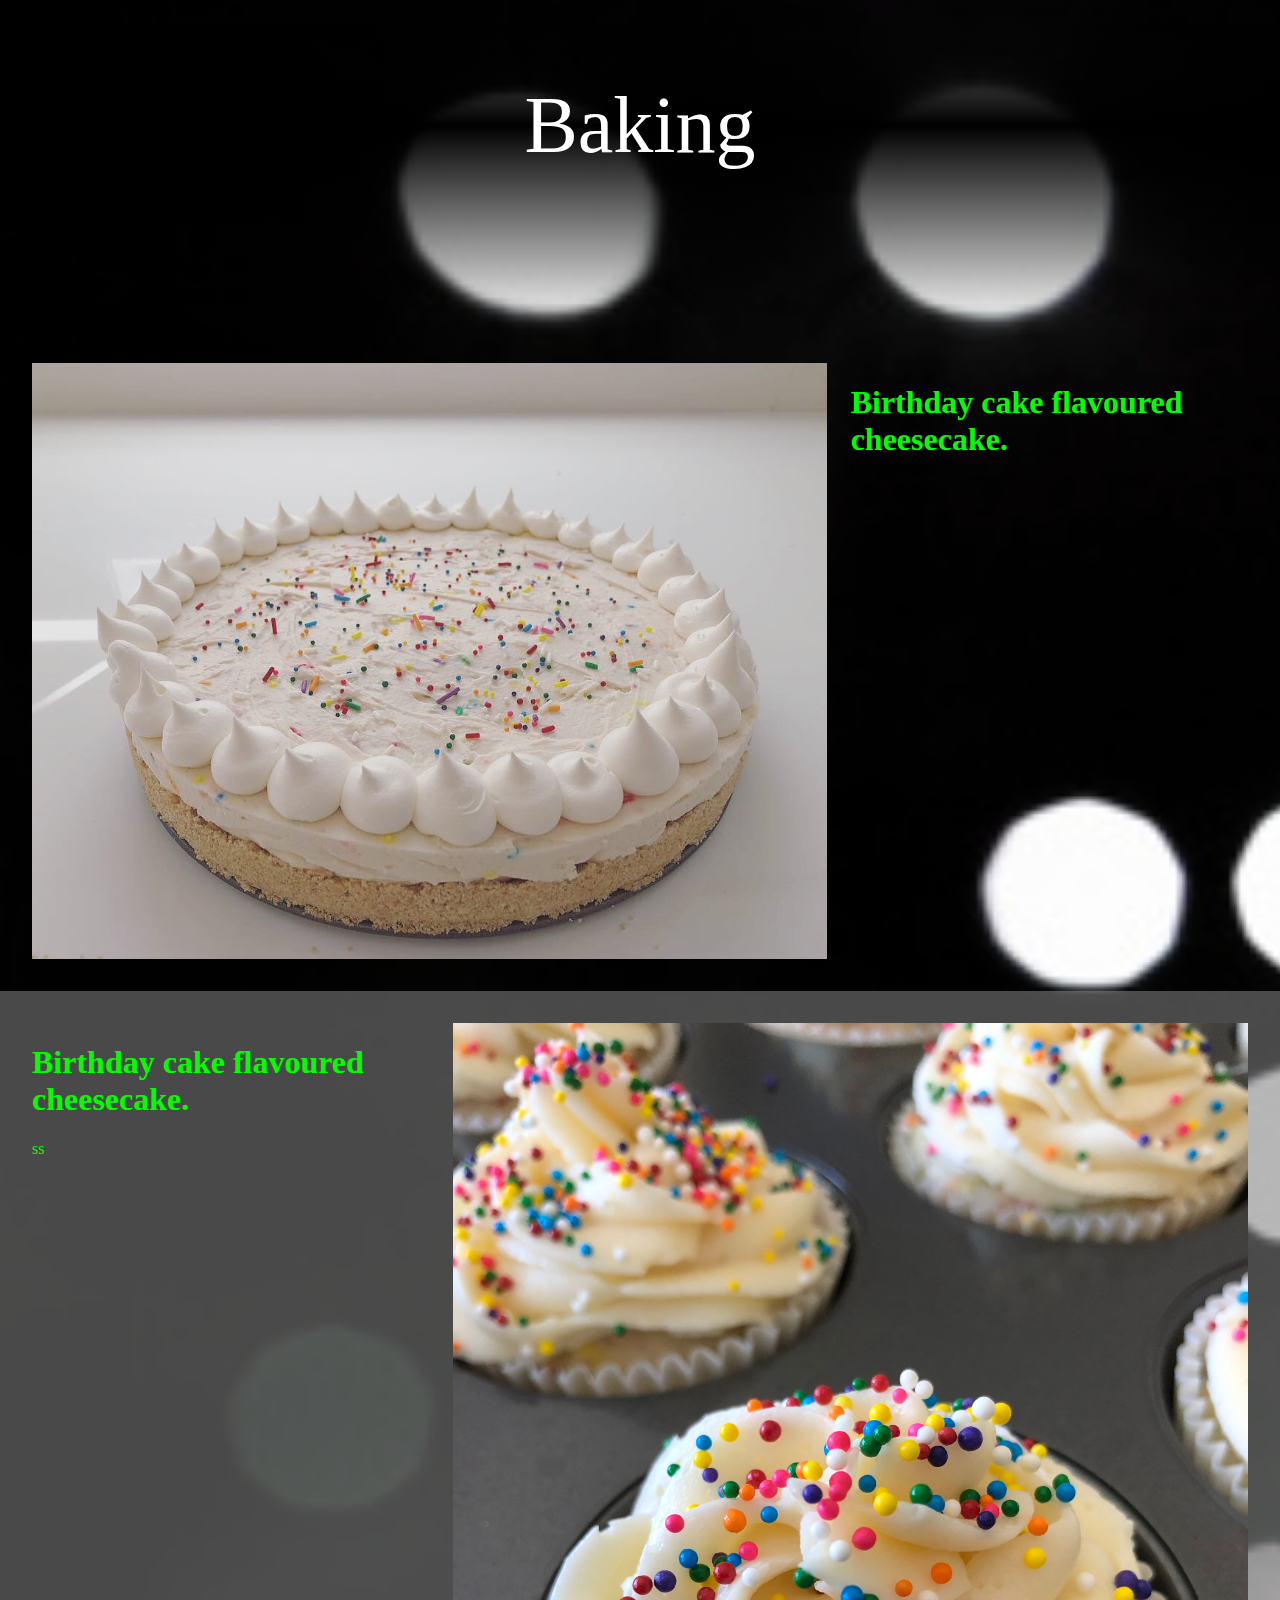
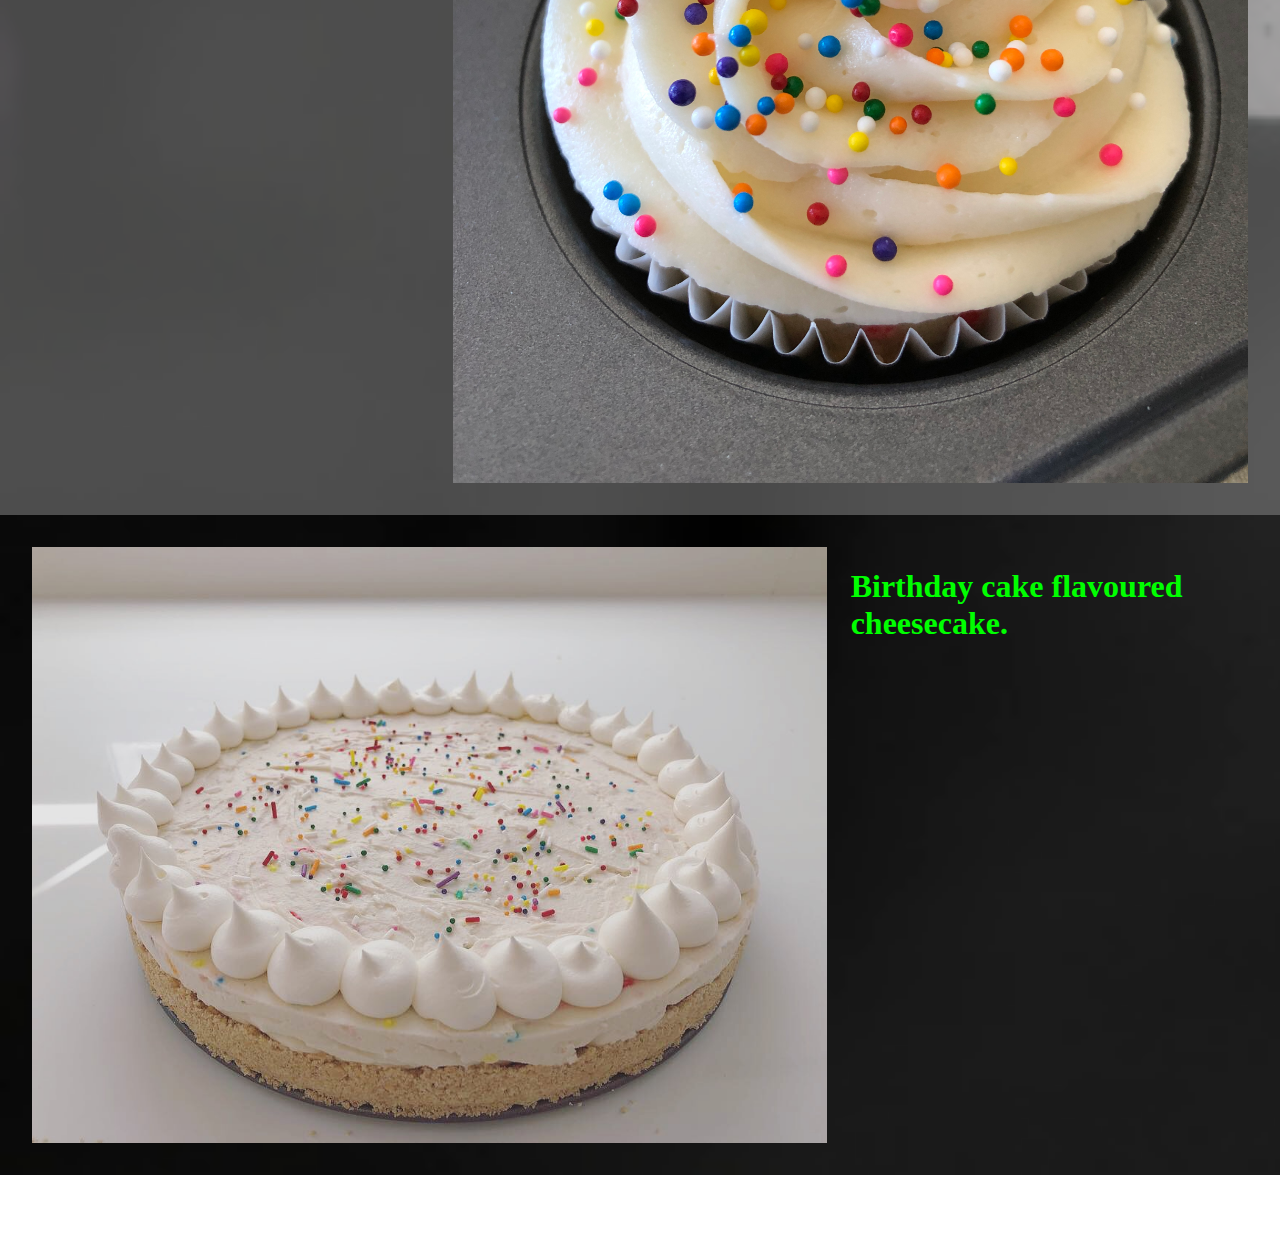
<file: baking.html>
<html>
<head>
  <link rel="stylesheet" href="style.css">
</head>

<body>
  <header>
    <div class="title">
      Baking
    </div>
  </header>
  <div class="baking-container">
    <div class="section">
      <a href=""><img src="img/white_bday_cheese.JPG"></a>
      <div class="desc">
        <h1>Birthday cake flavoured cheesecake.</h1>
      </div>
    </div>
    <div class="section">
      <a href=""><img src="img/cupcake1.JPG"></a>
      <div class="desc">
        <h1>Birthday cake flavoured cheesecake.</h1>
        ss
      </div>
    </div>
    <div class="section">
      <a href=""><img src="img/white_bday_cheese.JPG"></a>
      <div class="desc">
        <h1>Birthday cake flavoured cheesecake.</h1>
      </div>
    </div>
  </div>
</body>
</file>
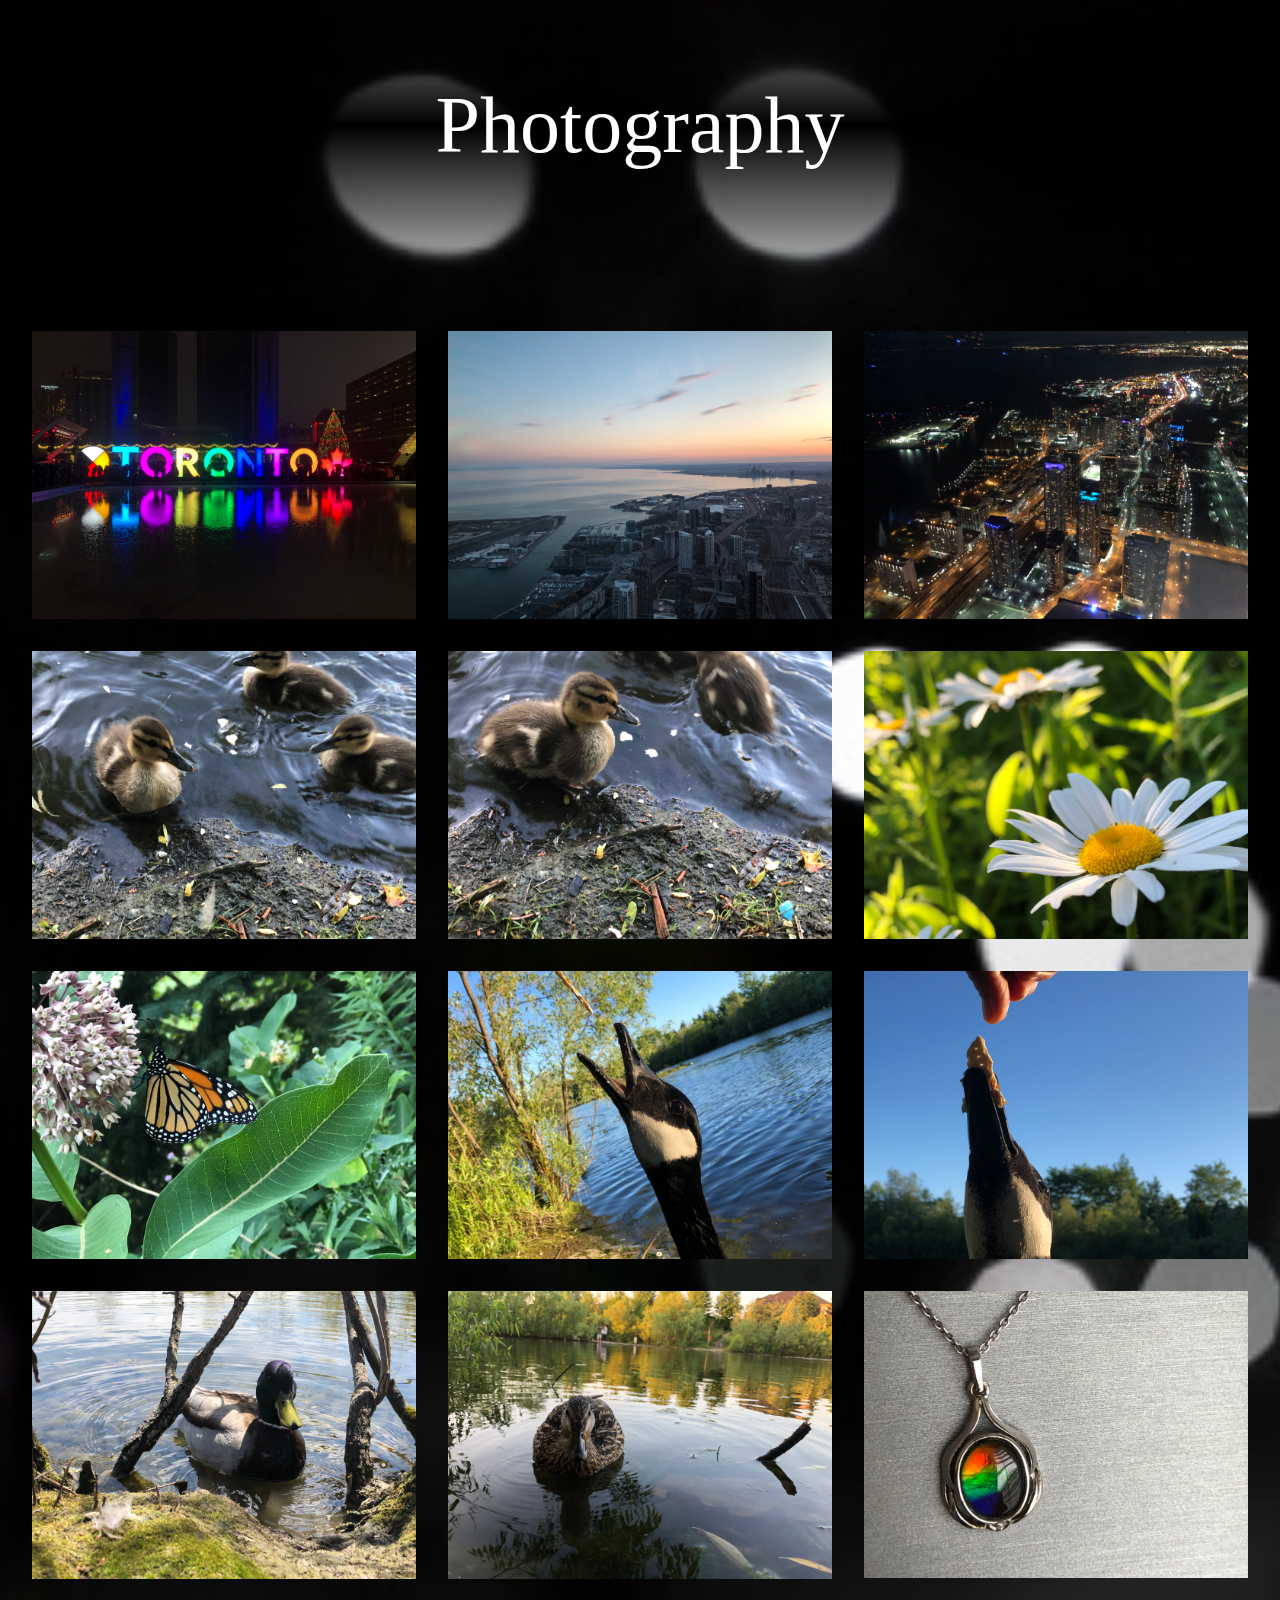
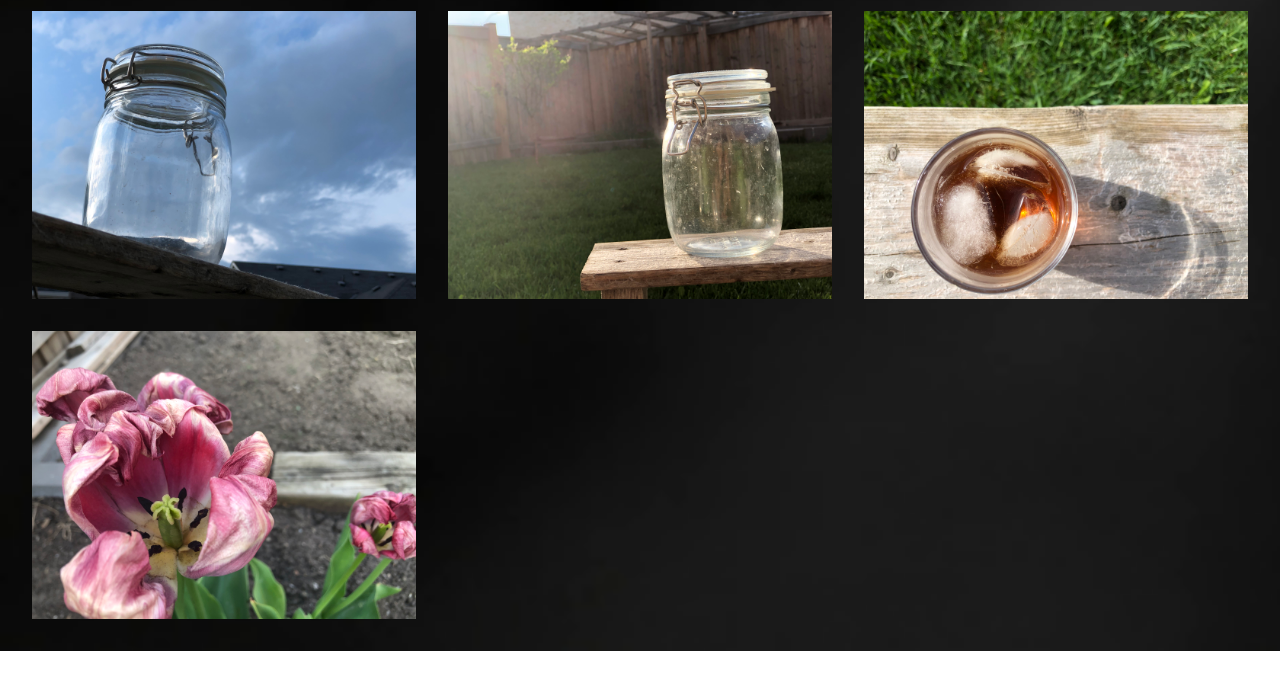
<file: photography.html>
<html>
<head>
  <link rel="stylesheet" href="style.css">
</head>

<body>
  <header>
    <div class="title">
      Photography
    </div>
  </header>
  <div class="thumb-container">
    <a href="">
        <img src="img/toronto.JPG">
    </a>
    <a href="">
      <img src="img/CN_sunset.JPG">
    </a>
    <a href="">
      <img src="img/CN_night.JPG">
    </a>
    <a href="">
      <img src="img/baby_ducks1.JPG">
    </a>
    <a href="">
      <img src="img/baby_ducks2.JPG">
    </a>
    <a href="">
      <img src="img/daisy.JPG">
    </a>
    <a href="">
      <img src="img/butterfly.JPG">
    </a>
    <a href="">
      <img src="img/goose1.JPG">
    </a>
    <a href="">
      <img src="img/goose2.JPG">
    </a>
    <a href="">
      <img src="img/male_duck.JPG">
    </a>
    <a href="">
      <img src="img/mommy_duck.JPG">
    </a>
    <a href="">
      <img src="img/jewel.JPG">
    </a>
    <a href="">
      <img src="img/jar_blue.JPG">
    </a>
    <a href="">
      <img src="img/jar_green.JPG">
    </a>
    <a href="">
      <img src="img/nestea.JPG">
    </a>
    <a href="">
      <img src="img/old_flower.JPG">
    </a>
  </div>
</body>


</html>
</file>
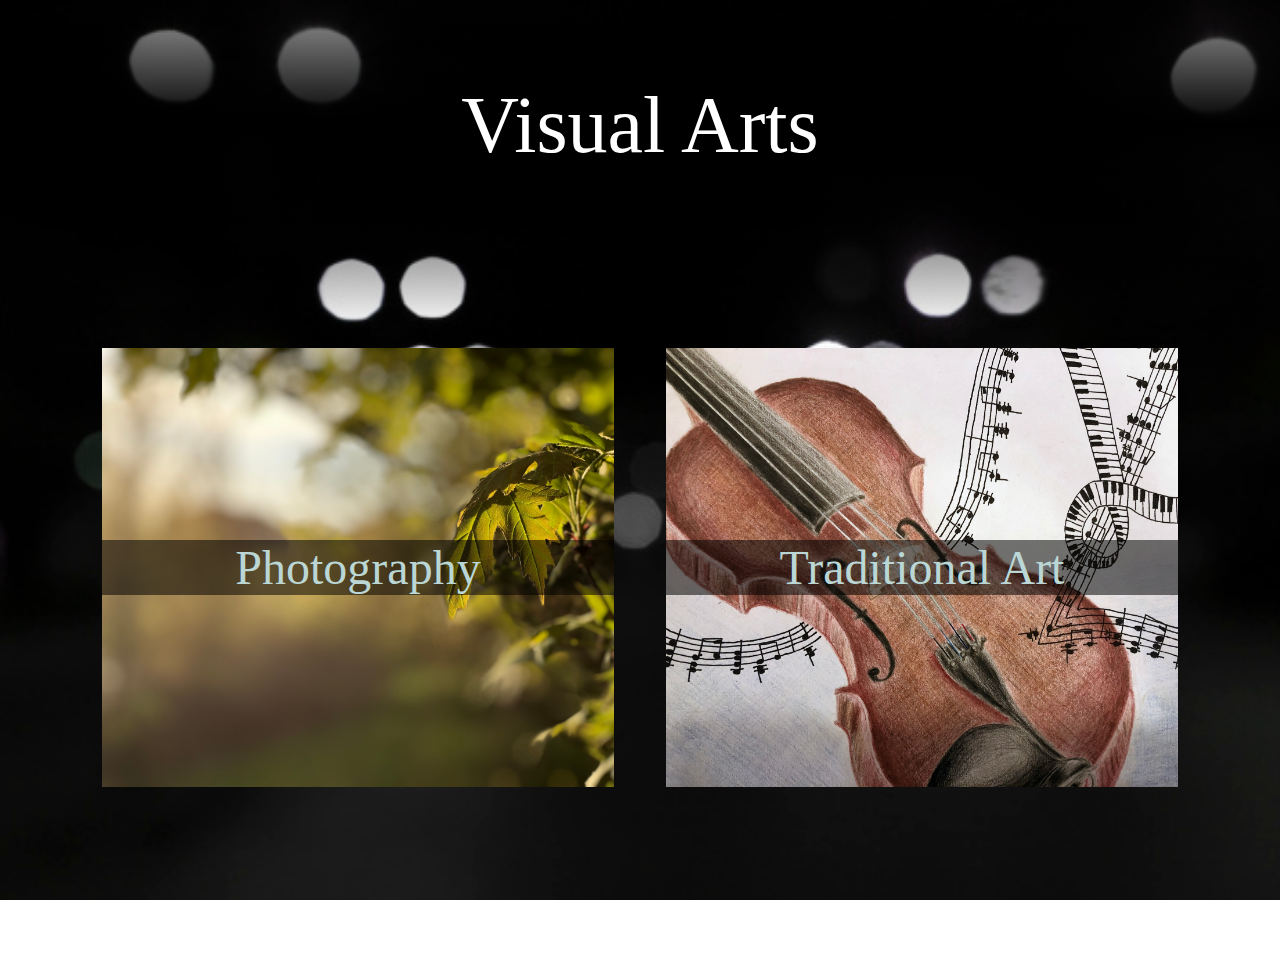
<file: visual_arts.html>
<html>
<head>
  <link rel="stylesheet" href="style.css">
</head>

<body>
  <header>
    <div class="title">
      Visual Arts
    </div>
  </header>
  <div class="submenu">
    <a href="photography.html">
      <div style="background-image: url('img/photo_thumb.jpg');">
        <div class="photo-label">
          Photography
        </div>
      </div>
    </a>
    <a href="traditional_art.html">
      <div style="background-image: url('img/traditional_thumb.jpg');">
        <div class="photo-label">
          Traditional Art
        </div>
      </div>
    </a>
  </div>
</body>


</html>
</file>
<file: style.css>
body {
  margin: 0 0 0 0;
  background-image: url("img/default_bg.jpg");
  background-repeat: no-repeat;
  background-size: cover;
}

.title {
  color: white;
  text-align: center;
  font-family: "Lato";
  font-size: 10em;
  width: 100%;
  margin-top: -1em;
  padding-top: 2em;
  padding-bottom: 2em;
  background: linear-gradient(#0000, #000, #0000);
}
#title-container {
  position: absolute;
  z-index: -1;
  width: 100%;
}
.menu {
  color: white;
  text-align: center;
  font-family: "Lato";
  font-size: 2em;
  width: 100%;
}
.menu > .space {
  height: 66vh;
}
.menu a, .submenu a {
  display: block;
  color: #bad6d5;
  text-decoration: none;
}

header > .title {
  font-size: 5em;
}
.submenu > div {
  display: inline-block;
  background-size: cover;
  background-repeat: no-repeat;
  width: 40vw;
  max-height: 40vw;
}

.submenu {
  position: absolute;
  width: 100%;
  top: 50%;
  margin-top: -8vw;
  text-align: center;
}

.submenu > a {
  display: inline-block;
  width: 40vw;
  height: 30vw;
  margin: 0 1.5em 0 1.5em;
}
.submenu > a > div {
  width: 100%;
  padding: 15vw 0 15vw 0;
  background-size: cover;
  background-repeat: no-repeat;
}

.photo-label {
  font-size: 3em;
  background-color: #0008;
}
.thumb-container {
  display: grid;
  grid-template-columns: 1fr 1fr 1fr;
  grid-gap: 2em;
  margin: 0 2em 2em 2em;
}
.thumb-container a {
}
.thumb-container img {
  width: 100%;
}
.section {
  width: auto;
  display: grid;
  grid-template-columns: 2fr 1fr;
  grid-template-areas: "img txt";
  grid-gap: 1.5em;
  padding: 2em;
}
.section:nth-of-type(2) {
  background-color: #8888;
  grid-template-columns: 1fr 2fr;
  grid-template-areas: "txt img";
}
.section img {
  grid-area: img;
  width: 100%;
}
.section .desc {
  grid-area: txt;
  width: 100%;
  color: lime;
}
</file>
